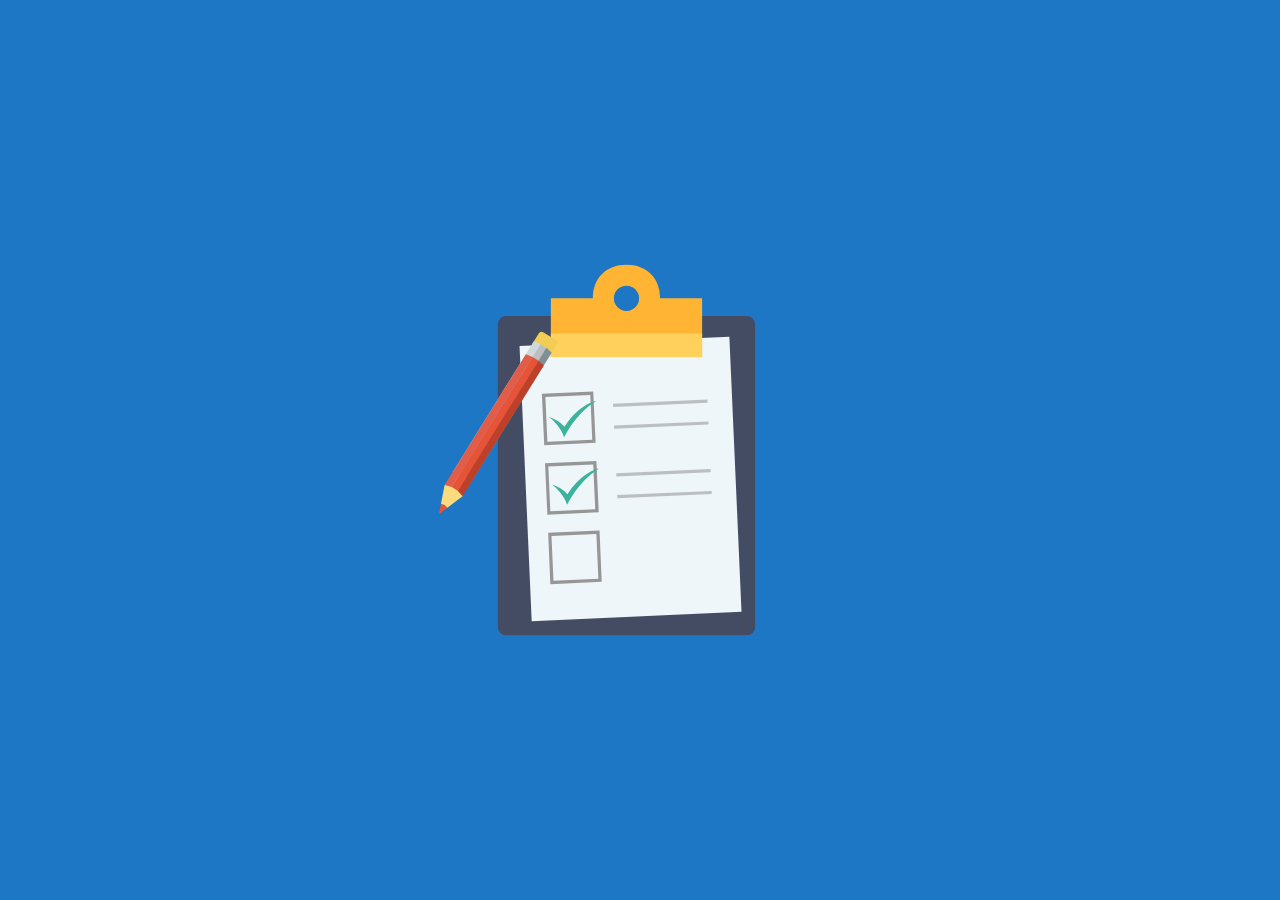
<file: pens/checklist-add/index.html>
<!DOCTYPE html>
<html >
<head>
  <meta charset="UTF-8">
  <title>CheckList Add CSS3 Animation</title>
  
  
  
      <link rel="stylesheet" href="css/style.css">

  
</head>

<body>
  <div class="container">
<div class="svgcontainer">
<svg xmlns="http://www.w3.org/2000/svg" viewBox="0 0 500 500">
  <title>Campaign Add</title>
  <g id="Background">
    <rect width="500" height="500" style="fill: #1e77c5"/>
  </g>
  <g id="Layer_1" data-name="Layer 1">
    <g>
      <g id="clipboard-grp">
        <g>
          <path d="M356.65,435.32H116.1a8.32,8.32,0,0,1-8.27-8.27V124.3A8.32,8.32,0,0,1,116.1,116H356.85a8.32,8.32,0,0,1,8.27,8.27V427.06A8.36,8.36,0,0,1,356.65,435.32Z" style="fill: #444c63"/>
          <rect x="135.53" y="141.23" width="210.03" height="275.39" transform="translate(-12.1 10.91) rotate(-2.53)" style="fill: #eff6f9"/>
          <path d="M205.61,242.8l-51.38,2.36-2.36-51.38,51.38-2.36Zm-48.23-1,44.88-2-2-44.88-44.88,2Z" style="fill: #969696"/>
          <path d="M208.76,312.29l-51.38,2.36L155,263.28l51.38-2.36Zm-48.43-1,44.88-2-2-44.88-44.88,2Z" style="fill: #969696"/>
          <path d="M211.71,381.78l-51.38,2.36-2.17-51.38,51.38-2.36Zm-48.23-1,44.88-2-2-44.88-44.88,2Z" style="fill: #969696"/>
          <g id="lines-1">
            <rect x="223.12" y="201.66" width="94.49" height="3.15" transform="translate(-8.72 12.16) rotate(-2.53)" style="fill: #bcbfc2"/>
            <rect x="224.11" y="223.51" width="94.49" height="3.15" transform="translate(-9.69 12.22) rotate(-2.53)" style="fill: #bcbfc2"/>
          </g>
          <g id="lines-2">
            <rect x="226.27" y="271.14" width="94.49" height="3.15" transform="translate(-11.79 12.36) rotate(-2.53)" style="fill: #bcbfc2"/>
            <rect x="227.26" y="292.99" width="94.49" height="3.15" transform="translate(-12.76 12.43) rotate(-2.53)" style="fill: #bcbfc2"/>
          </g>
          <g id="newline-grp">
            <rect id="newline2" x="229.23" y="340.83" width="94.29" height="3.15" transform="translate(-14.87 12.56) rotate(-2.53)" style="fill: #bcbfc2"/>
            <polygon id="newline2-2" data-name="newline2" points="230.18 364.57 282.4 360.4 282.48 363.55 230.26 367.72 230.18 364.57" style="fill: #bcbfc2"/>
          </g>
          <path id="check1" d="M159.15,217s12.2,9.45,15,20.67c0,0,9.84-22.64,32.09-36.61,0,0-16.34,2.17-31.69,25.59A34.72,34.72,0,0,0,159.15,217Z" style="fill: #39b39b"/>
          <path id="check2" d="M162.11,284.54s12.2,9.45,15,20.67c0,0,9.84-22.64,32.09-36.61,0,0-16.34,2.17-31.69,25.59A34.72,34.72,0,0,0,162.11,284.54Z" style="fill: #39b39b"/>
        </g>
        <g>
          <path d="M270.09,98.29c0-20.25-13.36-33.62-33.62-33.62S202.86,78,202.86,98.29h-42v58.83H312.11V98.29ZM236.47,110.9a12.61,12.61,0,1,1,12.61-12.52A12.57,12.57,0,0,1,236.47,110.9Z" style="fill: #ffb533"/>
          <rect x="160.84" y="133.42" width="151.28" height="23.7" style="fill: #ffd05c"/>
        </g>
      </g>
      <g id="pencil-grp">
        <g>
          <path d="M390.5,189.86l-11.94-7.41a3.5,3.5,0,0,0-4.84,1.13l-6.8,10.94,17.91,11.12,6.8-10.94A3.5,3.5,0,0,0,390.5,189.86Z" style="fill: #f2cd56"/>
          <path d="M275.82,354.56l-1.62,8a.68.68,0,0,0,1.11.69l6.48-5a.67.67,0,0,0,.15-1,8.75,8.75,0,0,0-2.38-2.09,7.87,7.87,0,0,0-2.93-1.21A.67.67,0,0,0,275.82,354.56Z" style="fill: #e65336"/>
          <path d="M303.39,316.83,279.67,335l-3.73,18.83a9.51,9.51,0,0,1,6.41,4l15.22-11.69Z" style="fill: #fcdb7e"/>
          <polygon points="294.81 324.22 287.63 322.21 368.92 191.32 375.55 194.21 294.81 324.22" style="fill: #cfd8db"/>
          <rect x="261.59" y="257.46" width="153.04" height="7.16" transform="translate(-62.01 410.56) rotate(-58.16)" style="fill: #bcbfc2"/>
          <polygon points="305.54 333.34 300.67 327.86 381.41 197.85 386.69 202.66 305.54 333.34" style="fill: #808e96"/>
          <polygon points="286.85 337.05 279.67 335.04 360.88 204.25 367.58 207.03 286.85 337.05" style="fill: #e15d4a"/>
          <rect x="253.63" y="270.28" width="153.04" height="7.16" transform="translate(-76.67 409.86) rotate(-58.16)" style="fill: #e65336"/>
          <polygon points="297.58 346.16 292.71 340.69 373.44 210.67 378.73 215.49 297.58 346.16" style="fill: #bf4028"/>
        </g>
      </g>
    </g>
  </g>
</svg>

</div>
	</div>
  
  
</body>
</html>
</file>
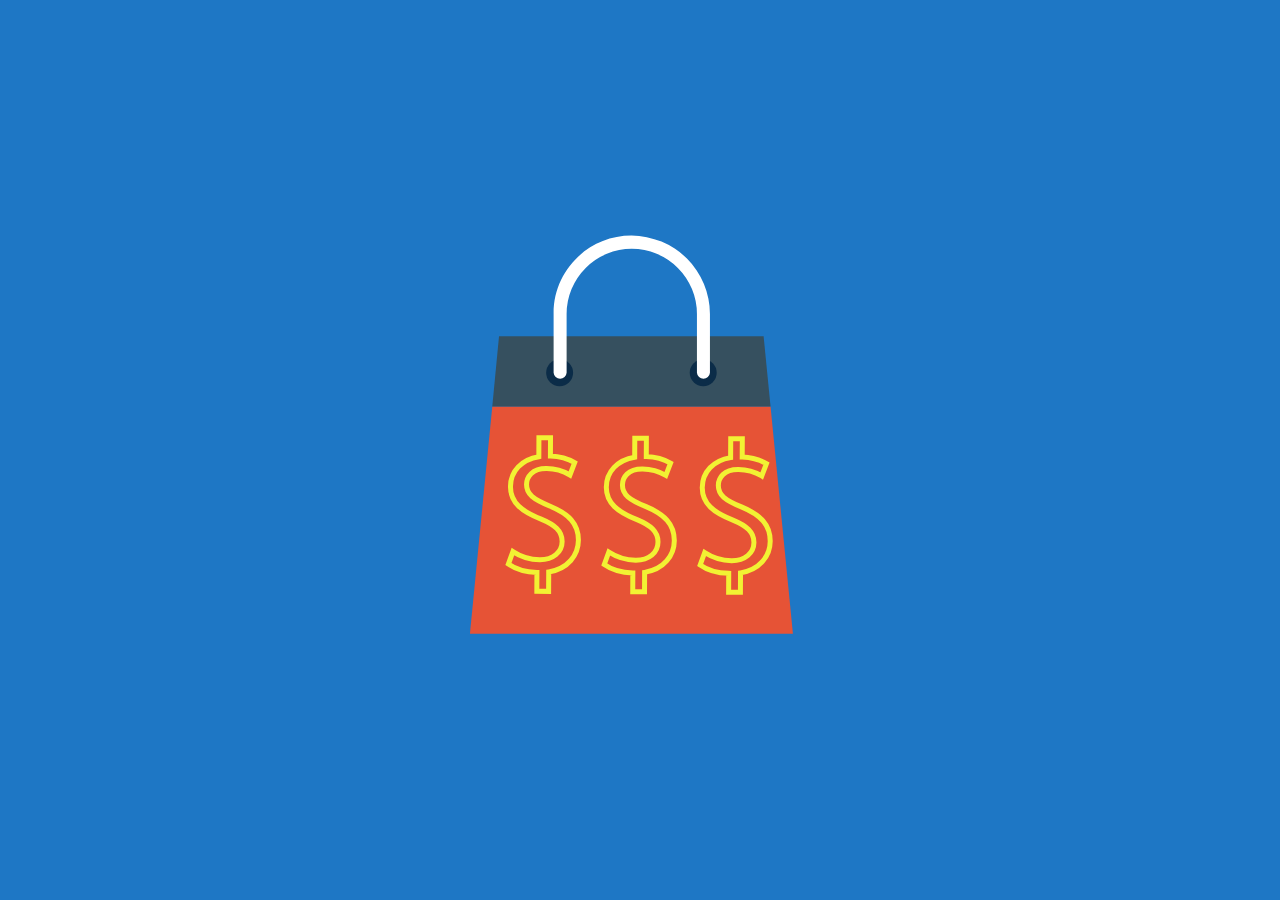
<file: pens/dollar-bag/index.html>
<!DOCTYPE html>
<html >
<head>
  <meta charset="UTF-8">
  <title>Dollar Bag CSS3 and SVG animation</title>
  
  
  
      <link rel="stylesheet" href="css/style.css">

  
</head>

<body>
  <div class="container">
<div class="svgcontainer">
<svg xmlns="http://www.w3.org/2000/svg" viewBox="0 0 500 500">
  <title>Bonus</title>
  <g id="Layer_1" data-name="Layer 1">
    <rect width="500" height="500" style="fill: #1e77c5"/>
  </g>
  <g id="Layer_2" data-name="Layer 2">
    <g>
      <polygon points="102.29 206.5 79.92 433.71 402.92 433.71 380.55 206.5 102.29 206.5" style="fill: #e65336"/>
      <polygon points="373.6 136.34 109.03 136.34 102.29 206.5 380.55 206.5 373.6 136.34" style="fill: #36505f"/>
      <path id="dollar3" d="M146.84,391.29l.09-18.88c-10.84-.24-22-3.66-28.56-8.37l4.55-12.5a49.83,49.83,0,0,0,26.88,8.17c13.27.07,22.28-7.55,22.34-18.21.05-10.28-7.21-16.67-21-22.35-19-7.57-30.76-16.23-30.68-32.49.08-15.52,11.16-27.24,28.38-30l.09-18.88,11.59.06L160.41,256c11.21.43,18.86,3.46,24.27,6.66L179.94,275a45.19,45.19,0,0,0-23.52-6.47c-14.39-.07-19.86,8.5-19.89,16,0,9.72,6.84,14.62,23.07,21.42,19.22,7.95,28.89,17.72,28.81,34.35-.07,14.77-10.42,28.55-29.69,31.63l-.1,19.44Z" style="fill: none;stroke: #f2f233;stroke-miterlimit: 10;stroke-width: 5px"/>
      <path id="dollar2" d="M242.74,391.76l.09-18.88c-10.84-.24-22-3.66-28.56-8.37l4.55-12.5a49.84,49.84,0,0,0,26.88,8.17C259,360.25,268,352.63,268,342c.05-10.28-7.21-16.67-21-22.35-19-7.57-30.77-16.23-30.68-32.49.08-15.52,11.16-27.24,28.38-30l.09-18.88,11.59.06-.09,18.13c11.21.43,18.86,3.46,24.27,6.66l-4.73,12.31A45.19,45.19,0,0,0,252.32,269c-14.39-.07-19.86,8.5-19.89,16,0,9.72,6.84,14.62,23.07,21.42,19.22,7.95,28.89,17.72,28.81,34.35-.07,14.77-10.42,28.55-29.69,31.63l-.1,19.44Z" style="fill: none;stroke: #f2f233;stroke-miterlimit: 10;stroke-width: 5px"/>
      <path id="dollar1" d="M338.63,392.24l.09-18.88c-10.84-.24-22-3.66-28.56-8.37l4.55-12.5a49.85,49.85,0,0,0,26.88,8.17c13.27.07,22.28-7.55,22.34-18.21.05-10.28-7.21-16.67-21-22.35-19-7.57-30.76-16.23-30.68-32.49.08-15.52,11.16-27.24,28.38-30l.09-18.88,11.59.06L352.2,257c11.21.43,18.86,3.46,24.27,6.66l-4.73,12.31a45.19,45.19,0,0,0-23.52-6.47c-14.39-.07-19.86,8.5-19.89,16,0,9.72,6.84,14.62,23.07,21.42,19.22,7.95,28.89,17.71,28.81,34.35-.07,14.77-10.42,28.55-29.69,31.63l-.1,19.44Z" style="fill: none;stroke: #f2f233;stroke-miterlimit: 10;stroke-width: 5px"/>
      <g>
        <g>
          <circle cx="313.21" cy="172.69" r="13.47" style="fill: #0b2c48"/>
          <circle cx="169.63" cy="172.69" r="13.47" style="fill: #0b2c48"/>
        </g>
        <path d="M241.53,35.62A78.52,78.52,0,0,1,319.94,114v58.65a6.52,6.52,0,0,1-13,0V114a65.16,65.16,0,0,0-130.33,0v58.65a6.52,6.52,0,0,1-13,0V114C163.11,70.81,198.3,35.62,241.53,35.62Z" style="fill: #fff"/>
      </g>
    </g>
  </g>
</svg>

</div>
	</div>
  
  
</body>
</html>
</file>
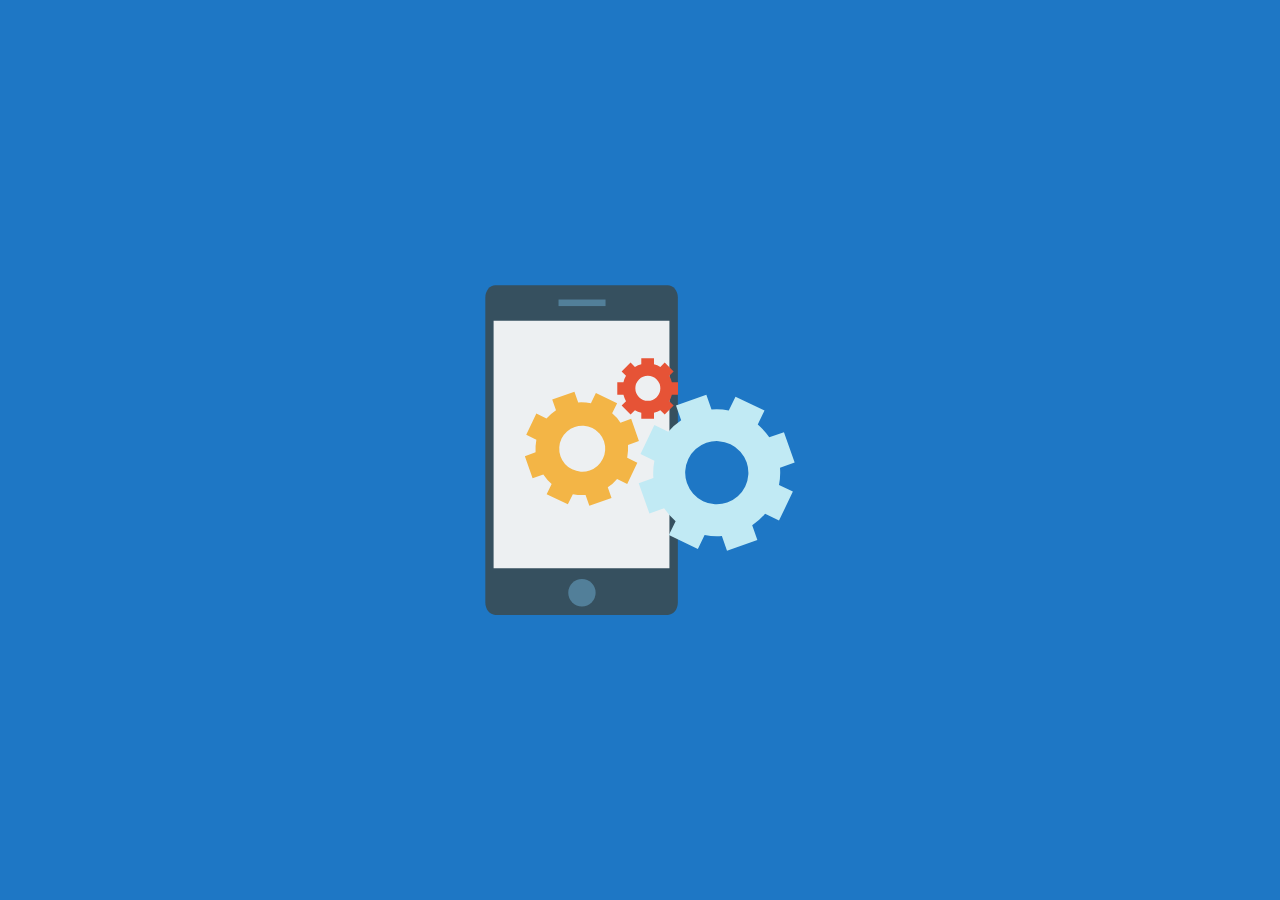
<file: pens/support-phone/index.html>
<!DOCTYPE html>
<html >
<head>
  <meta charset="UTF-8">
  <title>Gears of Support SVG CSS3 Animation</title>
  
  
  
      <link rel="stylesheet" href="css/style.css">

  
</head>

<body>
  <div class="container">
<div class="svgcontainer">
	
	<svg xmlns="http://www.w3.org/2000/svg" viewBox="0 0 500 500">
  <title>Support</title>
  <g id="Layer_2" data-name="Layer 2">
    <rect width="500" height="500" style="fill: #1e77c5"/>
  </g>
  <g id="icon">
    <g>
      <g id="phone">
        <path d="M277.74,85.13H105.28c-5.51,0-9.95,5.5-9.95,12.32V402.56c0,6.82,4.44,12.32,9.95,12.32H277.89c5.51,0,9.95-5.5,9.95-12.32V97.44C287.84,90.62,283.25,85.13,277.74,85.13Z" style="fill: #36505f"/>
        <rect x="103.6" y="120.75" width="175.82" height="247.5" style="fill: #edf0f2"/>
        <ellipse cx="191.94" cy="392.78" rx="13.69" ry="13.69" style="fill: #527f99"/>
        <rect x="168.53" y="99.52" width="47.02" height="6.55" style="fill: #527f99"/>
      </g>
      <g id="gears">
        <path id="gear3" d="M248.91,241.07l-7.74-22.21-10.71,3.77a41.83,41.83,0,0,0-8.33-9.32l5-10.12-21.23-10.12-5,10.12a54,54,0,0,0-12.7-.79l-3.77-10.71-22.22,7.74L166,210.13a47.87,47.87,0,0,0-9.52,8.33l-10.12-5-10.12,21.22,10.12,5a54,54,0,0,0-.79,12.69l-10.71,3.77,7.74,22.21,10.71-3.77a47.86,47.86,0,0,0,8.33,9.52l-5,10.12,21.23,10.12,5-10.12a54,54,0,0,0,12.7.79l3.77,10.71L221.53,298l-3.77-10.71a41.84,41.84,0,0,0,9.33-8.33l10.12,5,10.12-21.22-10.12-5A54,54,0,0,0,238,245ZM199.7,270.43A23,23,0,1,1,214,241.27,23.09,23.09,0,0,1,199.7,270.43Z" style="fill: #f3b546"/>
        <path id="gear2" d="M404.66,262.5l-10.71-30.35-14.68,5.16a65.23,65.23,0,0,0-11.51-12.89l6.75-13.88-29-13.88-6.75,13.88a62.76,62.76,0,0,0-17.26-1l-5.16-14.68L286,205.57l5.16,14.68a65.24,65.24,0,0,0-12.9,11.5L264.38,225,250.5,254l13.89,6.74a62.68,62.68,0,0,0-1,17.26l-14.68,5.16,10.71,30.35,14.68-5.16a65.23,65.23,0,0,0,11.51,12.89l-6.75,13.88,29,13.88,6.75-13.88a62.76,62.76,0,0,0,17.26,1L337,350.75,367.36,340l-5.16-14.68a65.24,65.24,0,0,0,12.9-11.5L389,320.61l13.89-29L389,284.91a62.68,62.68,0,0,0,1-17.26ZM337.2,302.56a31.61,31.61,0,1,1,19.44-40.26A31.66,31.66,0,0,1,337.2,302.56Z" style="fill: #c1eaf4"/>
        <path id="gear1" d="M288,194.86V182.17h-6.15a25.1,25.1,0,0,0-2.58-6.35l4.37-4.36-8.93-8.93-4.37,4.36a22.47,22.47,0,0,0-6.35-2.58v-6.15h-12.7v6.15a25.12,25.12,0,0,0-6.35,2.58l-4.37-4.36-8.93,8.93,4.37,4.36a22.45,22.45,0,0,0-2.58,6.35h-6.15v12.69h6.15a25.1,25.1,0,0,0,2.58,6.35l-4.37,4.36,8.93,8.93,4.37-4.36a22.47,22.47,0,0,0,6.35,2.58v6.15H264v-6.15a25.12,25.12,0,0,0,6.35-2.58l4.37,4.36,8.93-8.93-4.37-4.36a22.45,22.45,0,0,0,2.58-6.35Zm-30.16,6a12.5,12.5,0,1,1,12.5-12.5A12.45,12.45,0,0,1,257.84,200.81Z" style="fill: #e65336"/>
      </g>
    </g>
  </g>
</svg>

	
</div>
	</div>
  
  
</body>
</html>
</file>
<file: pens/checklist-add/css/style.css>
body {
  margin: 0;
  background: #1e77c5;
}

.container {
  height: 100%;
  width: 100%;
  position: absolute;
  display: flex;
  align-items: center;
  justify-content: center;
}

.svgcontainer {
  height: 500px;
  width: 500px;
  opacity: 1;
}
.svgcontainer #Layer_1 {
  transition: all 0.5s linear;
}
.svgcontainer #Layer_1 #newline2, .svgcontainer #Layer_1 #newline2-2 {
  opacity: 0;
}
.svgcontainer #pencil-grp {
  transform: translateX(-45%) translateY(-10%);
}
.svgcontainer:hover #Layer_1 {
  animation: anime 1s;
}
.svgcontainer:hover #Layer_1 #newline-grp #newline2 {
  animation: anime 1s;
  animation-fill-mode: forwards;
}
.svgcontainer:hover #Layer_1 #newline-grp #newline2-2 {
  animation: anime 1s;
  animation-delay: 1s;
  animation-fill-mode: forwards;
}
.svgcontainer:hover #pencil-grp {
  animation: pencil 2s;
  animation-fill-mode: forwards;
}
@keyframes anime {
  from {
    opacity: 0;
  }
  to {
    opacity: 1;
  }
}
@keyframes pencil {
  0% {
    transform: translateX(-45%) translateY(-10%);
  }
  50% {
    transform: translateX(45%) translateY(-10%);
  }
  65% {
    transform: translateX(-45%) translateY(0);
  }
  100% {
    transform: translate(0px);
  }
}
</file>
<file: pens/dollar-bag/css/style.css>
body {
  margin: 0;
  background: #1e77c5;
}

.container {
  height: 100%;
  width: 100%;
  position: absolute;
  display: flex;
  align-items: center;
  justify-content: center;
}

.svgcontainer {
  height: 500px;
  width: 500px;
  opacity: 1;
}
.svgcontainer:hover svg {
  animation: opac 1s;
}
.svgcontainer:hover #dollar1, .svgcontainer:hover #dollar2, .svgcontainer:hover #dollar3 {
  stroke-dasharray: 600px;
  animation: slide 1s linear;
}

@keyframes slide {
  0% {
    stroke-dashoffset: 600px;
  }
  100% {
    stroke-dashoffset: 0px;
  }
}
@keyframes opac {
  from {
    opacity: 0;
  }
  to {
    opacity: 1;
  }
}
</file>
<file: pens/support-phone/css/style.css>
body {
  margin: 0;
  background: #1e77c5;
}

.container {
  height: 100%;
  width: 100%;
  position: absolute;
  display: flex;
  align-items: center;
  justify-content: center;
}

.svgcontainer {
  height: 500px;
  width: 500px;
  opacity: 1;
}
.svgcontainer:hover #phone, .svgcontainer:hover #gears {
  animation: scaleUp 1s;
  transform-origin: center center;
}
.svgcontainer:hover #gears #gear1, .svgcontainer:hover #gears #gear2, .svgcontainer:hover #gears #gear3 {
  animation: rotation 2s infinite linear;
  transform-origin: center center;
}

@keyframes scaleUp {
  from {
    transform: scale(0);
  }
  to {
    transform: scale(1);
  }
}
@keyframes rotation {
  0% {
    transform: rotate(0deg);
  }
  100% {
    transform: rotate(180deg);
  }
}
</file>
